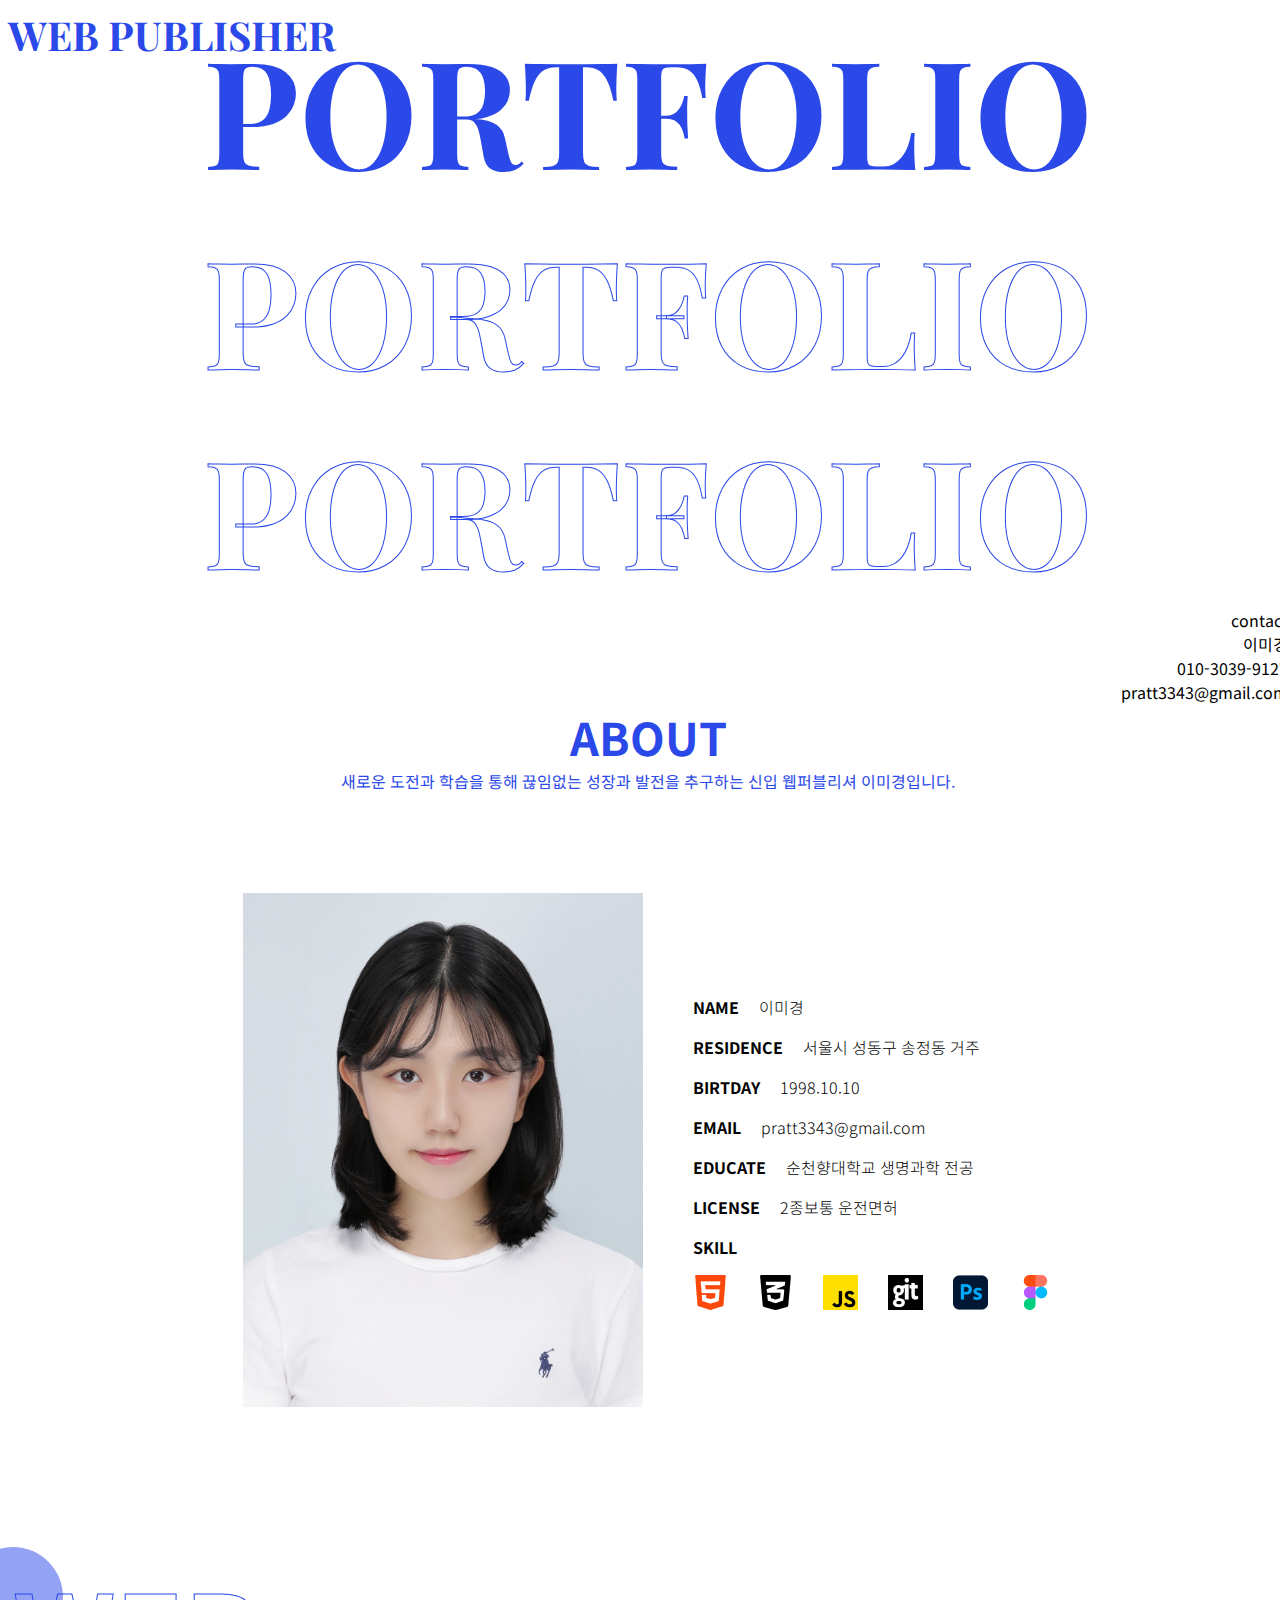
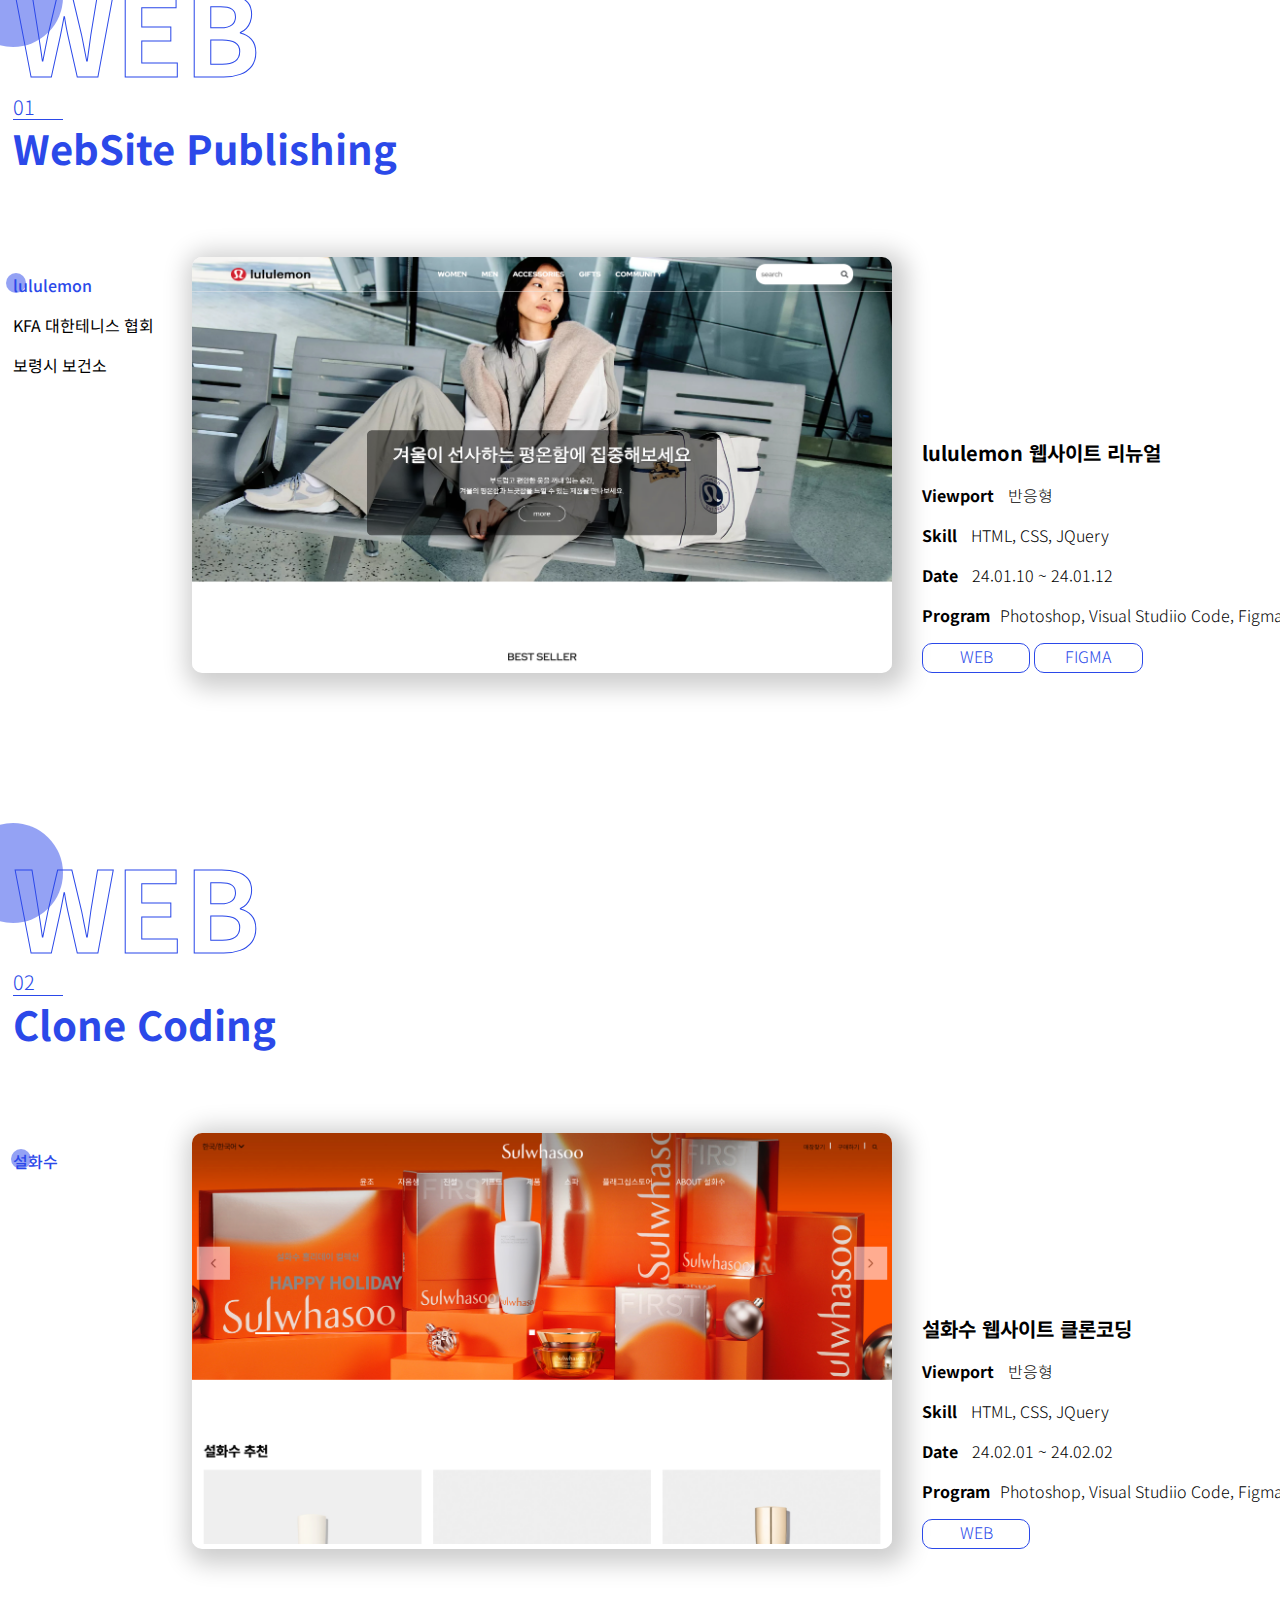
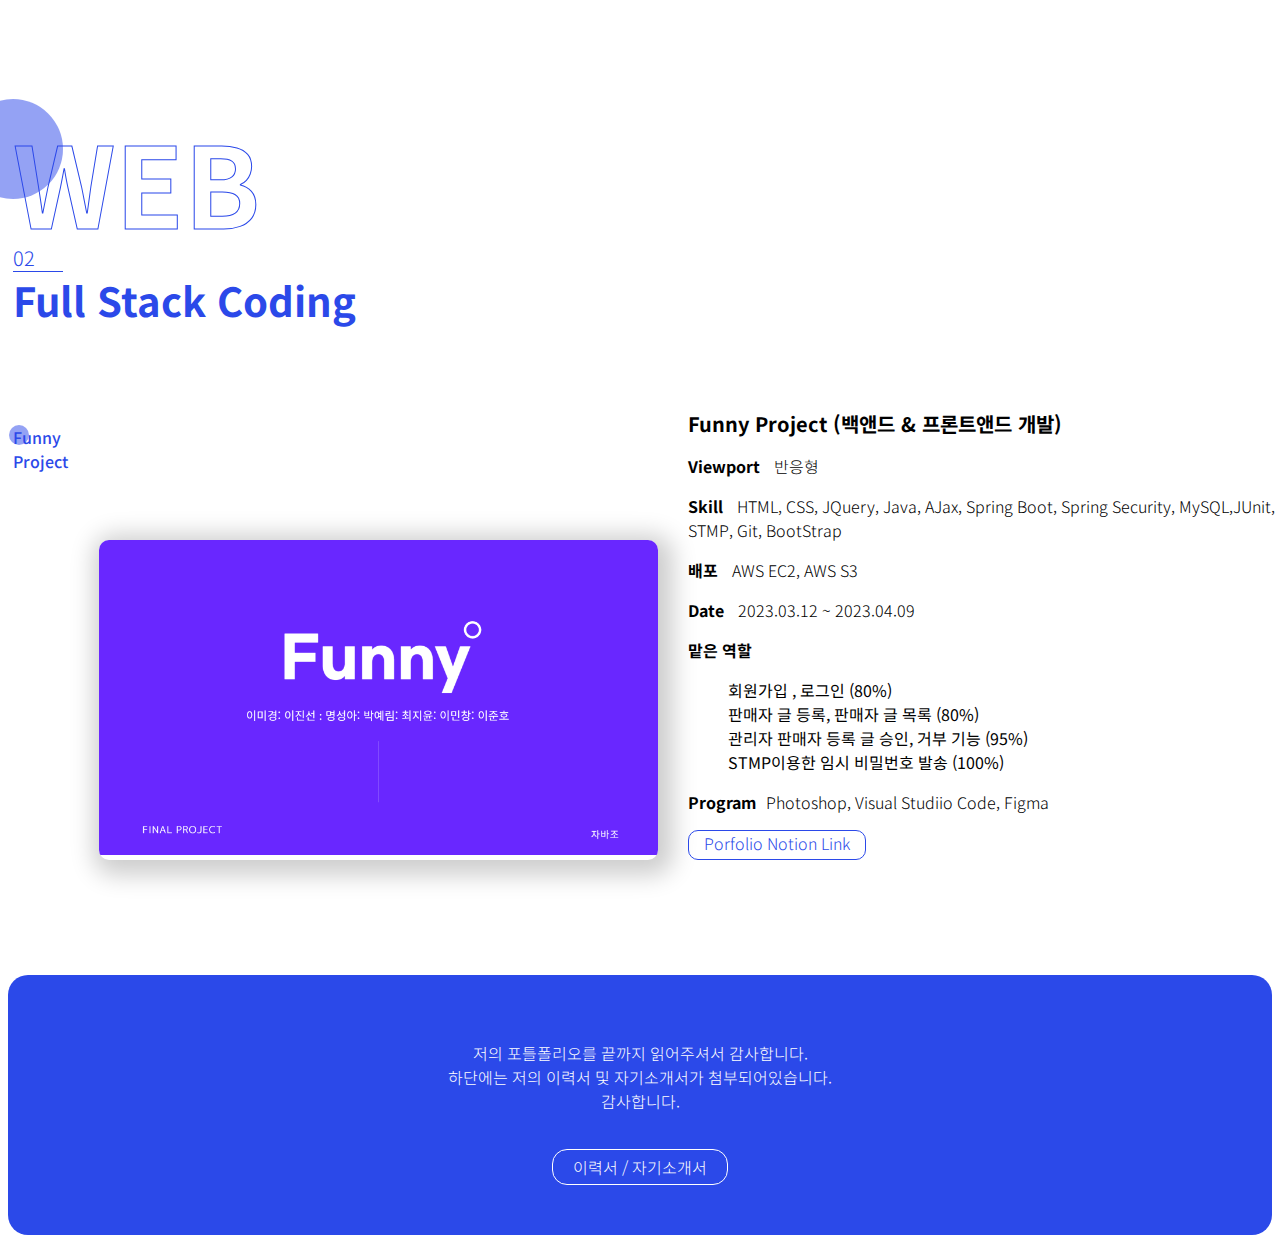
<file: index.html>
<!DOCTYPE html>
<html lang="ko">
<head>
    <meta charset="UTF-8">
    <meta name="viewport" content="width=device-width, initial-scale=1.0">
    <title>Portfolio</title>
    <link rel="stylesheet" href="./css/style.css">
    <link rel="preconnect" href="https://fonts.googleapis.com">
    <link rel="preconnect" href="https://fonts.gstatic.com" crossorigin>
    <link href="https://fonts.googleapis.com/css2?family=Noto+Sans+KR:wght@100..900&family=Playfair+Display:ital,wght@0,400..900;1,400..900&display=swap" rel="stylesheet">
    <script src="//code.jquery.com/jquery-3.3.1.min.js"></script>
</head>
<body>
    <div class="wrap">
        <div class="intro fix-width">
            <div class="intro-title">
                <h6>WEB PUBLISHER</h6>
                <div class="intro-center">
                    <h1>PORTFOLIO</h1>
                    <h1 data-text="PORTFOLIO">PORTFOLIO</h1>
                    <h1 data-text="PORTFOLIO">PORTFOLIO</h1>
                </div>
            </div>
            <div class="intro-desc">
                <span>contact</span>
                <p>이미경</p>
                <p>010-3039-9127</p>
                <p>pratt3343@gmail.com</p>
            </div>
        </div>
        <div class="about-me fix-width">
            <div class="about-title">
                <h2>ABOUT</h2>
                <span>새로운 도전과 학습을 통해 끊임없는 성장과 발전을 추구하는 신입 웹퍼블리셔 이미경입니다.</span>
            </div>
           <div class="about-section flex">
            <div class="about-img">
                    <img src="./images/migyeong.jpeg" alt="증명사진">
            </div>
            <div class="about-info">
                    <p>
                        <span>NAME</span><span>이미경</span>
                    </p>
                    <p>
                        <span>RESIDENCE</span><span>서울시 성동구 송정동 거주</span>
                    </p>
                    <p>
                        <span>BIRTDAY</span><span>1998.10.10</span>
                    </p>
                    <p>
                        <span>EMAIL</span><span>pratt3343@gmail.com</span>
                    </p>
                    <p>
                        <span>EDUCATE</span><span>순천향대학교 생명과학 전공</span>
                    </p>
                    <p>
                        <span>LICENSE</span><span>2종보통 운전면허</span>
                    </p>
                    <p class="skill">
                        <span>SKILL</span>
                        <div class="skill flex"> 
                            <img src="./images/html.png" alt="html이미지">
                            <img src="./images/css.png" alt="css이미지">
                            <img src="./images/js.png" alt="js이미지">
                            <img src="./images/git.png" alt="git이미지">
                            <img src="./images/photoshop.png" alt="photoshop이미지">
                            <img src="./images/figma.png" alt="figma 이미지">
                        </div>
                    </p>
            </div>
           </div>
        </div>
        <div class="web fix-width">
            <h2 class="web-title">WEB</h2>
            <h2 class="web-subtitle">WebSite Publishing</h2>
            <div class="portfolio-content flex">
                <div class="portfolio-menu">
                    <p class="on">lululemon</p>
                    <p>KFA 대한테니스 협회</p>
                    <p>보령시 보건소</p>
                </div>
                <div class="portfolioWrap flex on">
                    <div class="portfolio-img">
                        <img src="./images/lululemon.png" alt="">
                    </div>
                    <div class="portfolio-detail">
                        <h2>lululemon 웹사이트 리뉴얼</h2>
                        <p>Viewport <span>반응형</span></p>
                        <p>Skill <span>HTML, CSS, JQuery</span></p>
                        <p>Date <span>24.01.10 ~ 24.01.12</span>
                        </p>
                        <p>Program<span>Photoshop, Visual Studiio Code, Figma </span></p>
                        <div class="detail-button">
                            <a href="https://alrudbanana.github.io/lululemon/" target="_blank">WEB</a>
                            <a href="https://www.figma.com/file/iTFduf7WZkbzoFfHVZt7ji/lululemon?type=design&node-id=0%3A1&mode=design&t=s6SYQiesGeJahRq2-1" target="_blank">FIGMA</a>
                        </div>
                    </div>
                </div>
    
                <div class="portfolioWrap flex">
                    <div class="portfolio-img">
                        <img src="./images/kta.png" alt="">
                    </div>
                    <div class="portfolio-detail">
                        <h2>KFA 대한테니스 협회 웹사이트 리뉴얼</h2>
                        <p>Viewport <span>반응형</span></p>
                        <p>Skill <span>HTML, CSS, JQuery</span></p>
                        <p>Date <span>24.01.20 ~ 24.01.23</span>
                        </p>
                        <p>Program<span>Photoshop, Visual Studiio Code, Figma </span></p>
                        <div class="detail-button">
                            <a href="https://alrudbanana.github.io/portfolio2/" target="_blank">WEB</a>
                            <a href="https://www.figma.com/file/gq46zyUPaYD9PWTDMwIIgD/KFA%EB%A6%AC%EB%89%B4%EC%96%BC?type=design&node-id=194%3A108&mode=design&t=nbXRaPRopOdkFvgd-1" target="_blank">FIGMA</a>
                        </div>
                    </div>
                </div>
    
                <div class="portfolioWrap flex">
                    <div class="portfolio-img">
                        <img src="./images/medical.png" alt="">
                    </div>
                    <div class="portfolio-detail">
                        <h2>보령시 보건소</h2>
                        <p>Viewport <span>반응형</span></p>
                        <p>Skill <span>HTML, CSS, JQuery</span></p>
                        <p>Date <span>24.02.01 ~ 24.02.02</span>
                        </p>
                        <p>Program<span>Photoshop, Visual Studiio Code, Figma </span></p>
                        <div class="detail-button">
                            <a href="https://alrudbanana.github.io/medicalcenter/" target="_blank">WEB</a>
                            <a href="https://www.figma.com/file/K72lIvUwiem9vUMAH7LT8i/Untitled?type=design&node-id=0%3A1&mode=design&t=fJvf7anEfgyCgWCt-1" target="_blank">FIGMA</a>
                        </div>
                    </div>
                </div>
            </div>
        </div>
        <div class="web fix-width two">
            <h2 class="web-title">WEB</h2>
            <h2 class="web-subtitle two">Clone Coding</h2>
            <div class="portfolio-content flex">
                <div class="portfolio-menu-clone">
                    <p class="on">설화수</p>
                </div>
                <div class="portfolioWrapClone flex on">
                    <div class="portfolio-img">
                        <img src="./images/sulwhasoo.png" alt="">
                    </div>
                    <div class="portfolio-detail">
                        <h2>설화수 웹사이트 클론코딩</h2>
                        <p>Viewport <span>반응형</span></p>
                        <p>Skill <span>HTML, CSS, JQuery</span></p>
                        <p>Date <span>24.02.01 ~ 24.02.02</span>
                        </p>
                        <p>Program<span>Photoshop, Visual Studiio Code, Figma </span></p>
                        <div class="detail-button flex">
                            <a href="https://alrudbanana.github.io/sulwhasooo/">WEB</a>
                        </div>
                    </div>
                </div>
            </div>
        </div>
        <div class="web fix-width three">
            <h2 class="web-title">WEB</h2>
            <h2 class="web-subtitle two">Full Stack Coding</h2>
            <div class="portfolio-content flex">
                <div class="portfolio-menu-back">
                    <p class="on">Funny Project</p>
                </div>
                <div class="portfolioWrapBack flex on">
                    <div class="portfolio-img">
                        <img src="./images/Funny.png" alt="">
                    </div>
                    <div class="portfolio-detail">
                        <h2>Funny Project (백앤드 & 프론트앤드 개발)</h2>
                        <p>Viewport <span>반응형</span></p>
                        <p>Skill <span>HTML, CSS, JQuery, Java, AJax, Spring Boot, Spring Security, MySQL,JUnit, STMP, Git, BootStrap</span></p>
                        <p>배포 <span>AWS EC2, AWS S3</span></p>
                        <p>Date <span>2023.03.12 ~ 2023.04.09</span></p>
                        <p>맡은 역할</p>
                        <ul>
                            <li>회원가입 , 로그인 (80%)</li>
                            <li>판매자 글 등록, 판매자 글 목록 (80%)</li>
                            <li>관리자 판매자 등록 글 승인, 거부 기능 (95%)</li>
                            <li>STMP이용한 임시 비밀번호 발송 (100%)</li>
                        </ul>
                        <p>Program<span>Photoshop, Visual Studiio Code, Figma </span></p>
                        <div class="detail-button flex">
                            <a href="https://frost-trouser-d03.notion.site/66835e9d3cca4864966e1a5cf717c91f">Porfolio Notion Link</a>
                        </div>
                    </div>
                </div>
            </div>
        </div>
        <footer>
            <p class="thx">
                저의 포틀폴리오를 끝까지 읽어주셔서 감사합니다. <br>
                하단에는 저의 이력서 및 자기소개서가 첨부되어있습니다. <br>
                감사합니다.
            </p>
            <div class="down_button">
                <a href="https://github.com/alrudbanana/Portfolio/blob/main/doc/%EC%9D%B4%EB%AF%B8%EA%B2%BD_%EC%9E%90%EA%B8%B0%EC%86%8C%EA%B0%9C%EC%84%9C.pdf?raw=True" download="이미경_자기소개서">이력서 / 자기소개서</a>
            </div>
        </footer>
    </div>
    <script src="./js/custom.js"></script>
</body>
</html>
</file>
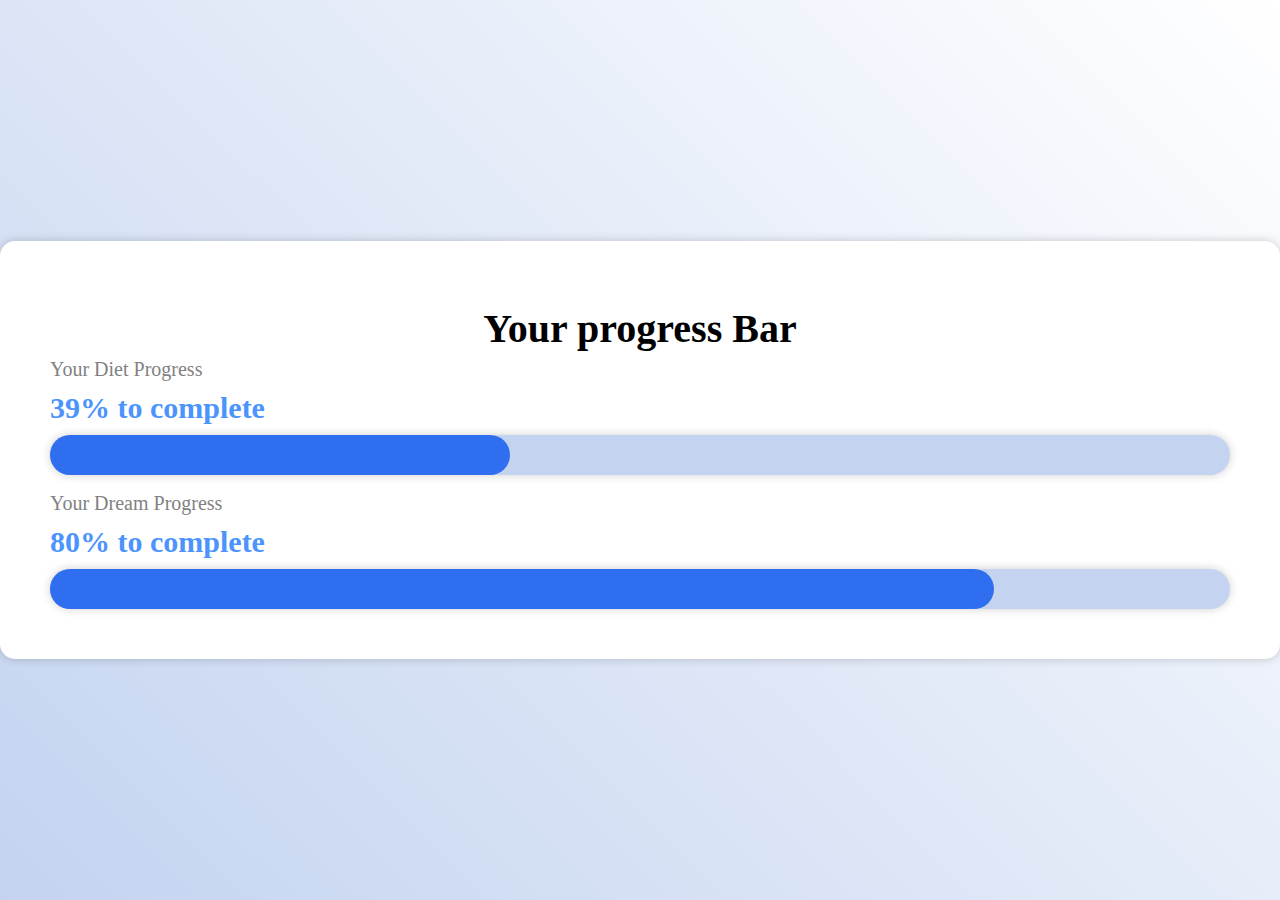
<file: portofolio/practical-coding/animation/skillbar-develop/index.html>
<!DOCTYPE html>
<html lang="en">

<head>
    <meta charset="UTF-8">
    <meta name="viewport" content="width=device-width, initial-scale=1.0">
    <link rel="stylesheet" href="./style.css">
    <title>SOFTWARE SKILLS</title>
</head>

<body>

    <div class="skill-progress">
        <h1>Your progress Bar</h1>

        <div class="item">
            <p>
                <span>Your Diet Progress</span>
                <span>39% to complete</span>
            </p>
            <div class="progress">
                <div class="progress-level" style=" width: 39%;"></div>
            </div>
        </div>


        <div class="item">
            <p>
                <span>Your Dream Progress</span>
                <span>80% to complete</span>
            </p>
            <div class="progress">
                <div class="progress-level"  style=" width: 80%;"></div>
            </div>
        </div>
    </div>


</body>

</html>
</file>
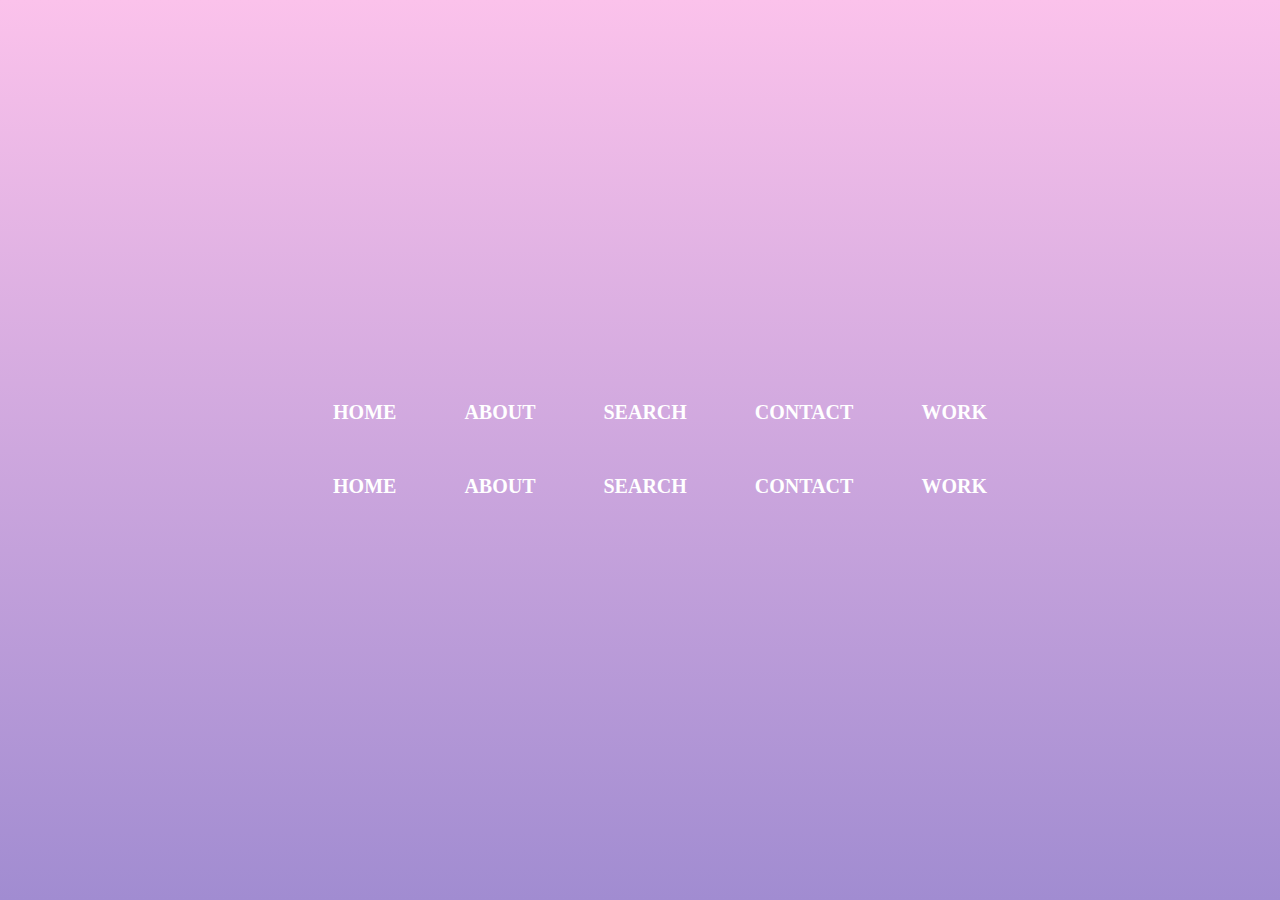
<file: portofolio/practical-coding/hover-effect/호버이팩트-응용/index.html>
<!DOCTYPE html>
<html lang="en">

<head>
    <meta charset="UTF-8">
    <meta name="viewport" content="width=device-width, initial-scale=1.0">
    <link rel="stylesheet" href="style.css">
    <title>네비게이션 - 호버 이팩트 </title>
</head>

<body>
    <ul class="nav">
        <li><a href="#">HOME</a></li>
        <li><a href="#">About</a></li>
        <li><a href="#">Search</a></li>
        <li><a href="#">Contact</a></li>
        <li><a href="#">Work</a></li>
    </ul>

    <ul class="nav2">
        <li><a href="#">HOME</a></li>
        <li><a href="#">About</a></li>
        <li><a href="#">Search</a></li>
        <li><a href="#">Contact</a></li>
        <li><a href="#">Work</a></li>
    </ul>
</body>

</html>
</file>
<file: css/style.css>
*{
    box-sizing: border-box;
}
body{
    font-family: "Noto Sans KR", sans-serif;
}
ul,li,ol{
    list-style: none;
}
img{
    width: 100%;
}
a{
    color: #000;
    text-decoration: none;
    outline: none;
}
.flex{
    display: flex;
    justify-content: space-between;
}
.fix-width{
    width: 1280px;
    margin: 0 auto;
}
h1,h2,h3,h4,h5,h6{
    margin: 0;
    padding: 0;
}
.intro{
    font-family: "Playfair Display", serif;
}
.intro .intro-title{
    position: relative;
}
.intro .intro-title h6{
    font-size: 40px;
    color: #2B49E9;
    position: absolute;
}
.intro .intro-title .intro-center{
    text-align: center;
}
.intro h1{
    font-size: 150px;
    color: #2B49E9;
    position: relative;
    display: inline-block;
}
.intro h1::before{
    content: attr(data-text);
    text-align: center;
    position: absolute;
    top: 0;
    left: 0;
    width: 0;
    color: #2B49E9;
    transition: 0.5s ease-in;
    overflow: hidden;
    white-space: nowrap;
}
.intro h1:hover::before{
    width: 100%;
}
.intro h1:nth-child(2),.intro h1:nth-child(3){
    color: transparent;
    -webkit-text-stroke-width: 1px;
    -webkit-text-stroke-color: #2B49E9; 
}
.intro .intro-desc{
    font-family: "Noto Sans KR", sans-serif;
    text-align: right;
}
.intro .intro-desc p{
    margin: 0;
}
/* -----------------------about */
.about-me{
    /* border: 1px solid red; */
}
.about-me .about-title{
    margin-bottom: 100px;
    color: #2B49E9;
}
.about-me .about-title h2{
    font-size: 45px;
}
.about-me .about-section{
    gap: 0 50px;
    align-items: center;
    justify-content: center;
}
.about-me .about-section .about-info p span{
    margin-right: 20px;
    font-weight: 700;
}
.about-me .about-section .about-info p span:nth-child(2){
    font-weight: 300;
}
.about-me .about-section .about-info .skill{
    gap: 0 30px;
}
.about-me .about-section .about-info .skill img{
    width: 35px;
}
.about-me .about-title{
    text-align: center;
}
.about-me .about-section .about-img img{
    width: 400px;
}
/* ------------------web */
.web{
    margin-top: 120px;
    padding: 15px 5px;
}
.web .web-title{
    font-size: 7rem;
    color: transparent;
    -webkit-text-stroke-width: 1px;
    -webkit-text-stroke-color: #2B49E9; 
    position: relative;
}
.web .web-title::before{
    content: '';
    width: 100px;
    height: 100px;
    border-radius: 50%;
    background-color: rgba(43, 72, 233, 0.505);
    display: inline-block;
    position: absolute;
    left: -50px;
}
.web .web-subtitle{
    font-size: 40px;
    color: #2B49E9;
    padding: 10px 0 80px 0;
    position: relative;
}
.web .web-subtitle::before{
    content: '';
    width: 50px;
    height: 1px;
    display: block;
    background-color: #2B49E9;
    position: absolute;
    left: 0;
}
.web .web-subtitle::after{
    content: '01';
    display: block;
    color: #2B49E9;
    font-size: 20px;
    font-weight: 300;
    position: absolute;
    top: -12%;
}
.web .web-subtitle.two::after{
    content: '02';
    display: block;
    color: #2B49E9;
    font-size: 20px;
    font-weight: 300;
    position: absolute;
    top: -12%;
}
.web .portfolio-menu p{
    position: relative;
}
.web .portfolio-menu p.on{
    color: #2B49E9;
    font-weight: 500;
}
.web .portfolio-menu p.on:after{
    content:'';
    width: 20px;
    height: 20px;
    border-radius: 50%;
    display: block;
    background-color: rgba(43, 72, 233, 0.505);
    position: absolute;
    top: 0;
    left: -5%;
}
.web .portfolio-content .portfolioWrap{
    gap: 0 30px;
    align-items: flex-end;
}
.web .portfolio-content .portfolio-img{
    width: 700px;
    border-radius: 10px;
    overflow: hidden;
    box-shadow: 5px 5px 25px 10px rgba(0, 0, 0, 0.2);
}
.web .portfolio-content .portfolioWrap{
    display: none;
}
.web .portfolio-content .portfolioWrap.on{
    display: flex;
}
.web .portfolio-content .portfolio-detail h2{
    font-size: 20px;
}
.web .portfolio-content .portfolio-detail p{
    font-weight: 700;
}
.web .portfolio-content .portfolio-detail p span{
    font-weight: 300;
    margin-left: 10px;
}
.web .portfolio-content .portfolio-detail .detail-button a{
    border: 1px solid #2B49E9;
    width: 30%;
    height: 30px;
    display: inline-block;
    color: #2B49E9;
    border-radius: 10px;
    text-align: center;
    font-weight: 300;
    transition: background-color 0.5s;
}
.web .portfolio-content .portfolio-detail .detail-button a:hover{
    background-color: #2B49E9;
    color: #fff;
}
.web  p{
    position: relative;
}
.web  p.on{
    color: #2B49E9;
    font-weight: 500;
}
.web  p.on:after{
    content:'';
    width: 20px;
    height: 20px;
    border-radius: 50%;
    display: block;
    background-color: rgba(43, 72, 233, 0.505);
    position: absolute;
    top: 0;
    left: -5%;
}
.web .portfolio-content .portfolioWrapClone{
    gap: 0 30px;
    align-items: flex-end;
    display: none;
}
.web .portfolio-content .portfolioWrapClone.on{
    display: flex;
}
/* --------3. full stack  */
.web .portfolio-content .portfolioWrapBack{
    gap: 0 30px;
    align-items: flex-end;
    /* display: none; */
} 

/* -------4. footer */
footer{
    margin-top: 100px;
    padding: 50px 30px;
    background-color: #2B49E9;
    text-align: center;
    color: #fff;
    font-weight: 300;
    border-radius: 20px;
}
footer .down_button a{
    border: 1px solid #fff;
    border-radius: 15px;
    padding: 5px 20px;
    color: #fff;
    margin-top: 20px;
    display: inline-block;  
    transition: background-color 0.3s;
}
footer .down_button a:hover{
    background-color: #fff;
    color: #000;
}
</file>
<file: portofolio/practical-coding/animation/skillbar-develop/style.css>
body{
    line-height: 1.5em;
    margin: 0;
    font-weight: 500;
    background: linear-gradient(45deg,#C3D3F0,#fff ) ;
    display: flex;
    justify-content: center;
    align-items: center;
    height: 100vh;
}
.skill-progress{
    width: 1220px;
    background-color: #fff;
    padding: 50px;
    border-radius: 15px;
    box-shadow: 0 0 10px #00000031;
}
.skill-progress h1{
    font-size: 40px;
    font-weight: 700;
    text-align: center;
    margin-bottom: 0;
}

.item p{
    margin-bottom: 0;
}
.item span:nth-child(1){
    display: block;
    font-size: 20px;
    font-weight: 500;
    color: #828181;
    margin-bottom: 15px;
}
.item span:nth-child(2){
    display: block;
    font-size: 30px;
    font-weight: 700;
    color: #4C94FC;
    margin-bottom: 15px;
}
.progress{
    border-radius: 30px;
    background-color: #C3D3F0;
    box-shadow: 0 0 10px #00000031;
}

.progress-level{
    height: 40px;
    border-radius: 30px;
    background-color: #2F6EEF;
    animation-name: progress;
    animation-duration: 2s;
    animation-fill-mode: both;
}

.skill-progress .item:nth-of-type(1) .progress-level{
    animation-delay: 0.4s;
}

.skill-progress .item:nth-of-type(2) .progress-level{
    animation-delay: 1s;
}

@keyframes progress{
    0%{
        width: 0;
    }
}
</file>
<file: portofolio/practical-coding/hover-effect/호버이팩트-응용/style.css>
body{
    line-height: 1.5em;
    margin: 0;
    font-weight: 500;
    height: 100vh;
    background-image: linear-gradient(to top, #a18cd1 0%, #fbc2eb 100%);
    display: flex;
    flex-direction: column;
    align-items: center;
    justify-content: center;
}
li{
    list-style: none;
}
.nav,
.nav2{
    box-sizing: border-box;
}
li{
    display: inline-block;
    margin: .5em 1em;
    padding: 0;
}
a{
    padding: .5em .8em;
    color: #fff;
    position: relative;
    text-decoration: none;
    font-size: 20px;
    font-weight: 600;
    text-transform: uppercase;
}
.nav a:before, .nav a:after{
    content: '';
    height: 14px;
    width: 14px;
    position: absolute;
    transition: all .35s ease-in;
    opacity: 0;
}
.nav a:before{
    content: '';
    right: 0;
    top: 0;
    border-top: 3px solid #ea70dc;
    border-right: 3px solid #ea70dc;
    transform: translate(-100%, 50%);
}

.nav a::after{
    content: '';
    bottom: 0;
    left: 0;
    border-bottom: 3px solid #ea70dc;
    border-left: 3px solid #ea70dc;
    transform: translate(100%, -50%);
}
.nav a:hover::before,
.nav a:hover::after{
    transform: translate(0,0);
    opacity: 1;
}

.nav2 a{
    position: relative;
}
.nav2 a::after{
    content: '';
    position: absolute;
    transition: all .35s ease-in;
    bottom: 0;
    left: 50%;
    width: 0;
    height: 1px;
    background-color: #79699e;
}
.nav2 a:hover::after{
    left: 0;
    width: 100%;
}
</file>
